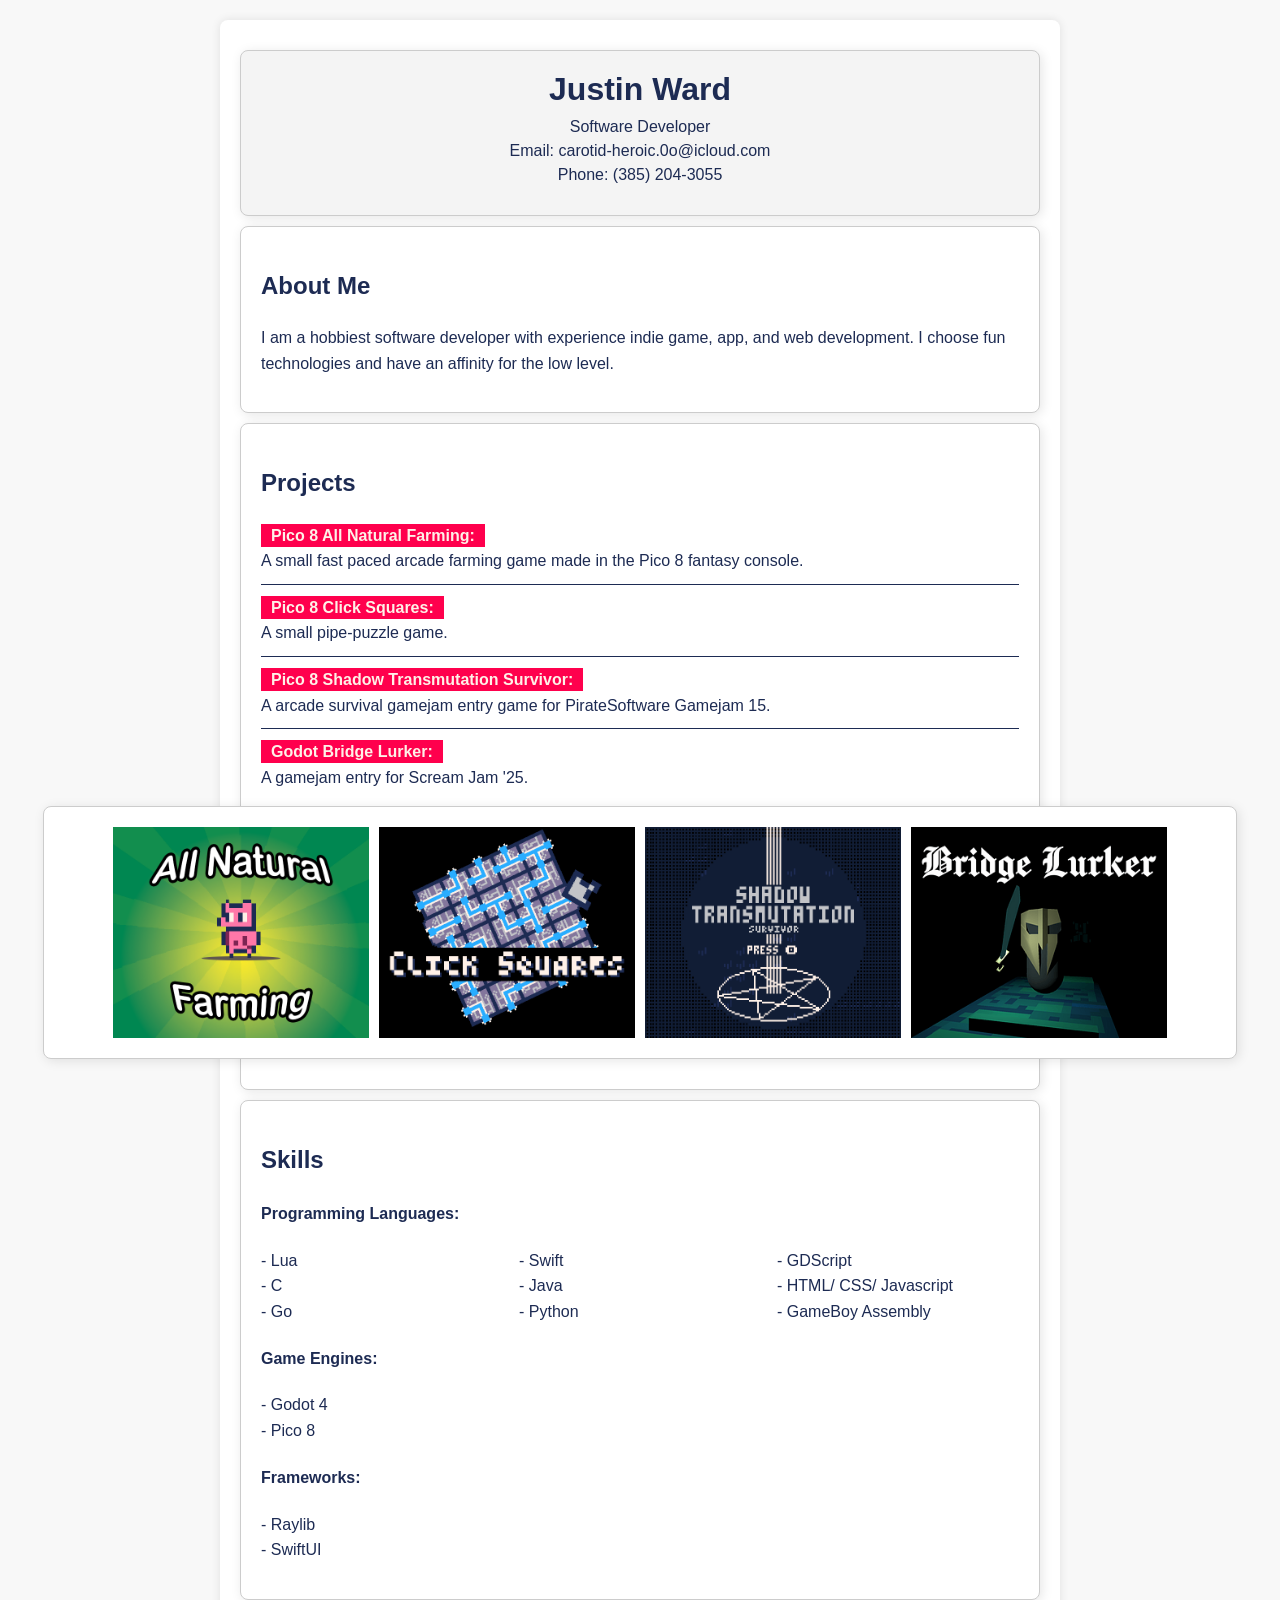
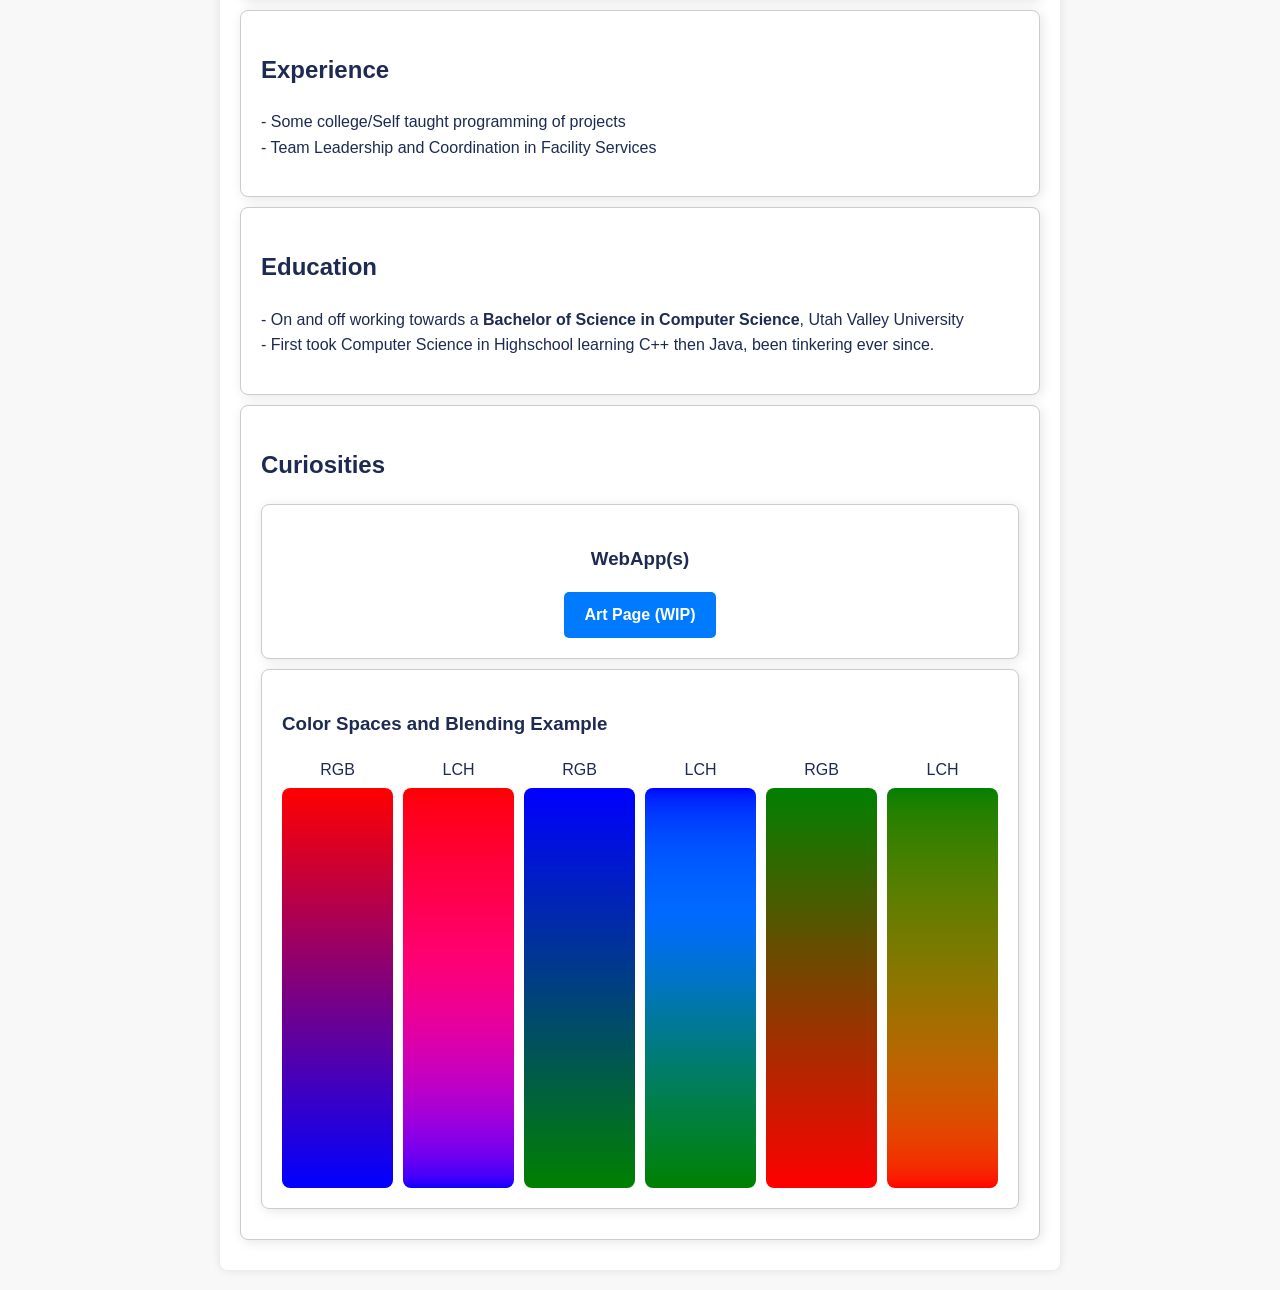
<file: index.html>
<!DOCTYPE html>
<html lang="en">
<head>
    <meta charset="UTF-8">
    <meta name="viewport" content="width=device-width, initial-scale=1.0">
    <title>Justin's Resume-folio</title>
    <link rel="icon" type="image/png" href="images/favicon.png">
    <link rel="stylesheet" href="styles.css" >
</head>
<body>
    <div class="container">
        <header>
            <h1>Justin Ward</h1>
            <p>Software Developer</p>
            <p>Email: carotid-heroic.0o@icloud.com</p>
            <p>Phone: (385) 204-3055</p>
        </header>
        <section>
            <h2>About Me</h2>
            <p>
                I am a hobbiest software developer with experience indie game, app, and web development.
                I choose fun technologies and have an affinity for the low level. 
            </p>
        </section>
            <section>
                <h2>Projects</h2>
                <ul class="game-list">
                    <li><strong><a href="https://pittwack.itch.io/all-natural-farming" class="game-link">Pico 8 All Natural Farming:</strong></a>
                        <p id="game-blurb">A small fast paced arcade farming game made in the Pico 8 fantasy console.</p></li>

                    <li><strong><a href="https://pittwack.itch.io/clicksquares-alpha" class="game-link">Pico 8 Click Squares:</strong></a>
                        <p id="game-blurb"> A small pipe-puzzle game.</p></li>

                    <li><strong><a href="https://pittwack.itch.io/shadow-transmutation-survivor" class="game-link">Pico 8 Shadow Transmutation Survivor:</strong></a>
                        <p id="game-blurb">A arcade survival gamejam entry game for PirateSoftware Gamejam 15.</p></li>

                    <li><strong><a href="https://pittwack.itch.io/bridge-lurker" class="game-link">Godot Bridge Lurker:</strong></a>
                        <p id="game-blurb">A gamejam entry for Scream Jam '25.</p></li>
                </ul>
            <section class="scroll-wrapper">
                <div class="scroll-container">
                    <div class="scroll">
                        <div class="overlay"></div>
                        <a href="https://pittwack.itch.io/all-natural-farming">
                            <img src="images/ANF.png" alt="All Natural Farming">
                        </a>
                    </div>
                    <div class="scroll">
                        <a href="https://pittwack.itch.io/clicksquares-alpha">
                            <img src="images/CS.png" alt="Click Squares">
                        </a>
                    </div>
                    <div class="scroll">
                        <a href="https://pittwack.itch.io/shadow-transmutation-survivor">
                            <img src="images/STS.png" alt="Shadow Transmutaion Survivor">
                        </a>
                    </div>
                    <div class="scroll">
                        <a href="https://pittwack.itch.io/bridge-lurker">
                            <img src="images/BL.png" alt="Bridge Lurker">
                        </a>
                    </div>
                </div>
            </section>
        </section>
        <section>
            <h2>Skills</h2>
            <h4>Programming Languages:</h4>
            <ul class="skill-columns">
                <li>- Lua</li>
                <li>- C</li>
                <li>- Go</li>
                <li>- Swift</li>
                <li>- Java</li>
                <li>- Python</li>
                <li>- GDScript</li>
                <li>- HTML/ CSS/ Javascript</li>
                <li>- GameBoy Assembly</li>
            </ul>
            <h4>Game Engines:</h4>
            <ul>
                <li>- Godot 4</li>
                <li>- Pico 8</li>
            </ul>
            <h4>Frameworks:</h4>
            <ul>
                <li>- Raylib</li>
                <li>- SwiftUI</li>
            </ul>
        </section>
        <section>
            <h2>Experience</h2>
            <ul>
                <li>- Some college/Self taught programming of projects</li>
                <li>- Team Leadership and Coordination in Facility Services</li>
            </ul>
        </section>
        <section>
            <h2>Education</h2>
            <ul>
                <li>- On and off working towards a <strong>Bachelor of Science in Computer Science</strong>, Utah Valley University</li>
                <li>- First took Computer Science in Highschool learning C++ then Java, been tinkering ever since.</li>
            </ul>
        </section>
        <section>
            <h2>Curiosities</h2>
            <section style="text-align: center;">
                <h3>WebApp(s)</h3>
                <a href="artpage/artapp.html" class="art-btn">Art Page (WIP)</a>
            </section>
            <section>
                <h3>Color Spaces and Blending Example</h3>
                <!-- Gradient Boxes Section -->
                <div class="gradient-boxes">
                    <div class="gradient-box-wrapper">
                        <div class="label">RGB</div>
                        <div class="gradient-box box1"></div>
                    </div>
                    <div class="gradient-box-wrapper">
                        <div class="label">LCH</div>
                        <div class="gradient-box box2"></div>
                    </div>
                    <div class="gradient-box-wrapper">
                        <div class="label">RGB</div>
                        <div class="gradient-box box3"></div>
                    </div>
                    <div class="gradient-box-wrapper">
                        <div class="label">LCH</div>
                        <div class="gradient-box box4"></div>
                    </div>
                    <div class="gradient-box-wrapper">
                        <div class="label">RGB</div>
                        <div class="gradient-box box5"></div>
                    </div>
                    <div class="gradient-box-wrapper">
                        <div class="label">LCH</div>
                        <div class="gradient-box box6"></div>
                    </div>
                </div>
            </section>
        </section>
    </div>

    <script src="script.js"></script>
</body>
</html>
</file>
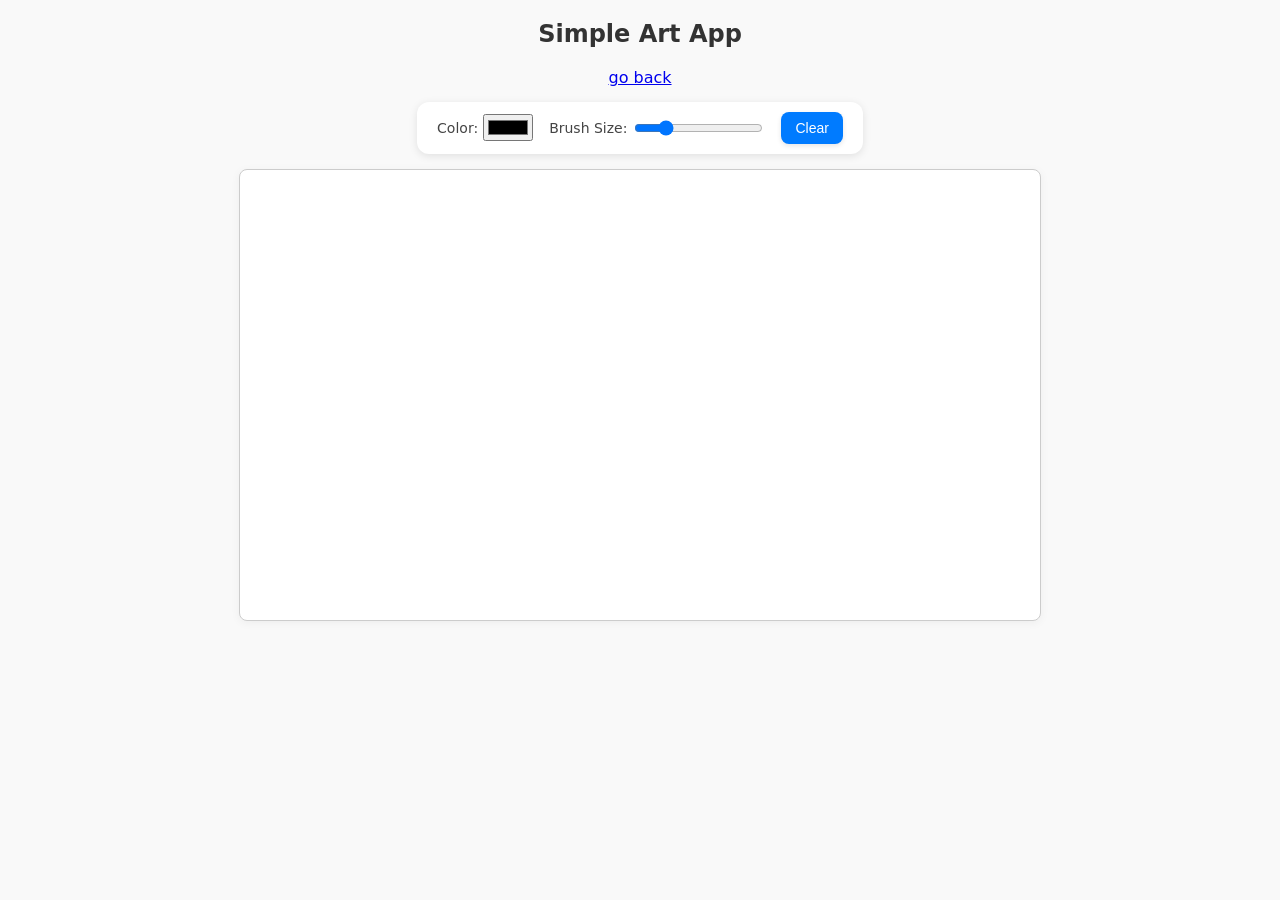
<file: artpage/artapp.html>
<!DOCTYPE html>
<html lang="en">
<head>
  <meta charset="UTF-8" />
  <title>Simple Art App</title>
  <style>
    body {
      margin: 0;
      font-family: system-ui, sans-serif;
      display: flex;
      flex-direction: column;
      align-items: center;
      background: #f9f9f9;
    }

    h2 {
      margin-top: 20px;
      color: #333;
    }

    #controls {
      display: flex;
      gap: 1rem;
      flex-wrap: wrap;
      align-items: center;
      margin: 15px 0;
      padding: 10px 20px;
      background: white;
      border-radius: 12px;
      box-shadow: 0 2px 8px rgba(0,0,0,0.1);
    }

    label {
      font-size: 14px;
      color: #444;
      display: flex;
      align-items: center;
      gap: 5px;
    }

    input[type="color"],
    input[type="range"] {
      cursor: pointer;
    }

    button {
      background: #007bff;
      color: white;
      border: none;
      padding: 8px 14px;
      border-radius: 8px;
      font-size: 14px;
      cursor: pointer;
      transition: background 0.2s ease;
      box-shadow: 0 2px 5px rgba(0,0,0,0.1);
    }

    button:hover {
      background: #005fcc;
    }

    canvas {
      border: 1px solid #ccc;
      background: white;
      border-radius: 8px;
      box-shadow: 0 2px 10px rgba(0,0,0,0.05);
    }
  </style>
</head>
<body>
  <h2>Simple Art App</h2>
  <a href="https://justin0ward.github.io/" >go back</a>
  <div id="controls">
    <label>
      Color:
      <input type="color" id="color" value="#000000" />
    </label>
    <label>
       Brush Size:
      <input type="range" id="brush" min="1" max="20" value="5" />
    </label>
    <button id="clear">Clear</button>
  </div>
  <canvas id="canvas" width="800" height="450"></canvas>

  <script>
    const canvas = document.getElementById('canvas');
    const ctx = canvas.getContext('2d');
    const colorPicker = document.getElementById('color');
    const brushSize = document.getElementById('brush');
    const clearButton = document.getElementById('clear');

    let painting = false;

    canvas.addEventListener('mousedown', () => painting = true);
    canvas.addEventListener('mouseup', () => {
      painting = false;
      ctx.beginPath(); // reset the path to avoid connecting lines
    });
    canvas.addEventListener('mouseleave', () => painting = false);

    canvas.addEventListener('mousemove', draw);

    function draw(e) {
      if (!painting) return;
      ctx.lineWidth = brushSize.value;
      ctx.lineCap = 'round';
      ctx.strokeStyle = colorPicker.value;

      ctx.lineTo(e.offsetX, e.offsetY);
      ctx.stroke();
      ctx.beginPath();
      ctx.moveTo(e.offsetX, e.offsetY);
    }

    clearButton.addEventListener('click', () => {
      ctx.clearRect(0, 0, canvas.width, canvas.height);
      ctx.beginPath();
    });
  </script>
</body>
</html>
</file>
<file: styles.css>
:root {
    --primary-dark: #1D2B53;
    --primary-highlight: #FF004D;
    --secondary-highlight: #7E2553;
    --highlight-color: #FFF1E8;
    --far-background: #f8f8f8;
    --container-background: #fff;
    --header-border: #ccc;
    --header-background: #f4f4f4;
    --box-shadow: rgba(0, 0, 0, 0.1);
}

/* #region Page */

body {
    font-family: Arial, sans-serif;
    line-height: 1.6;
    margin: 0;
    padding: 0;
    display: flex;
    justify-content: center;
    background-color: var(--far-background);
    color: var(--primary-dark);
}
header, section {
    padding: 20px;
    margin: 10px 0;
    border: 1px solid var(--header-border);
    border-radius: 8px;
    box-shadow: 2px 2px 12px var(--box-shadow);
}
header {
    background: var(--header-background);
    text-align: center;
    line-height: 0.5;
}
section {
    background: var(--container-background);
}
.container {
    width: 80%;
    max-width: 800px;
    background-color: var(--container-background);
    padding: 20px;
    margin: 20px 0;
    box-shadow: 0 0 10px var(--box-shadow);
    border-radius: 8px;
}

/* #endregion */

/* #region Layout */

h1 {
    margin: 0;
    padding: 10px 0;
}
ul {
    list-style: none;
    padding: 0;
}
.skill-columns {
    column-count: 3;
}

/* # endregion */

/* #region Pieces */

img {
    width: 100%;
    height: 100%;
    object-fit: fill;
}
img:hover {
    outline: 2px solid var(--primary-highlight);
}
.scroll-wrapper {
    width: 90vw;

    position: relative;
    left: 50%;
    transform: translateX(-50%);

    overflow-x: auto;
}
.scroll-container {
    display: flex;
    justify-content: center;

    width: max-content;
    min-width: 100%;

    gap: 10px;
}
.scroll {
    flex: 0 0 auto;
    width: calc(128px * 2);

    margin: 0;
}
.game-link {
    color: var(--highlight-color);
    text-decoration: none;
    background-color: var(--primary-highlight);
    border: none;
    padding: 3px 10px;
}
.game-link:hover {
    background-color: var(--secondary-highlight);
}
.game-list li:not(:last-child) {
    border-bottom: 1px solid var(--primary-dark);
    padding-bottom: 10px;
    margin-bottom: 10px;
}
#game-blurb {
    margin: 0;
}
button {
    padding: 10px 20px;
    font-size: 16px;
    cursor: pointer;
    border: none;
    border-radius: 5px;
    background-color: #007BFF;
    color: white;
}
button:hover {
    background-color: #0056b3;
}
.button-container {
    text-align: center;
    margin-top: 20px;
}
.art-btn {
    display: inline-block;
    padding: 10px 20px;
    background-color: #007BFF;
    color: white;
    text-decoration: none;
    border-radius: 5px;
    font-family: Arial, sans-serif;
    font-weight: bold;
    text-align: center;
    transition: background-color 0.2s ease;
}
.art-btn:hover {
    background-color: #0056B3;
}
.gradient-boxes {
    display: flex;
    gap: 10px;
    justify-content: space-around;
}
.gradient-box-wrapper {
    flex: 1;
    text-align: center;
}
.gradient-box {
    height: 400px;
    border-radius: 8px;
}
.box1 {
    background: linear-gradient(red, blue);
}
.box2 {
    background: linear-gradient(in lch, red, blue);
}
.box3 {
    background: linear-gradient(blue, green);
}
.box4 {
    background: linear-gradient(in lch, blue, green);
}
.box5 {
    background: linear-gradient(green, red);
}
.box6 {
    background: linear-gradient(in lch, green, red);
}
.label {
    font-weight: normal;
    margin-bottom: 5px;
}

/* #endregion */

/* #region Adaptations */

@media (max-width: 600px) {
    .container {
        width: 95%;
    }
}

/* #endregion */
</file>
